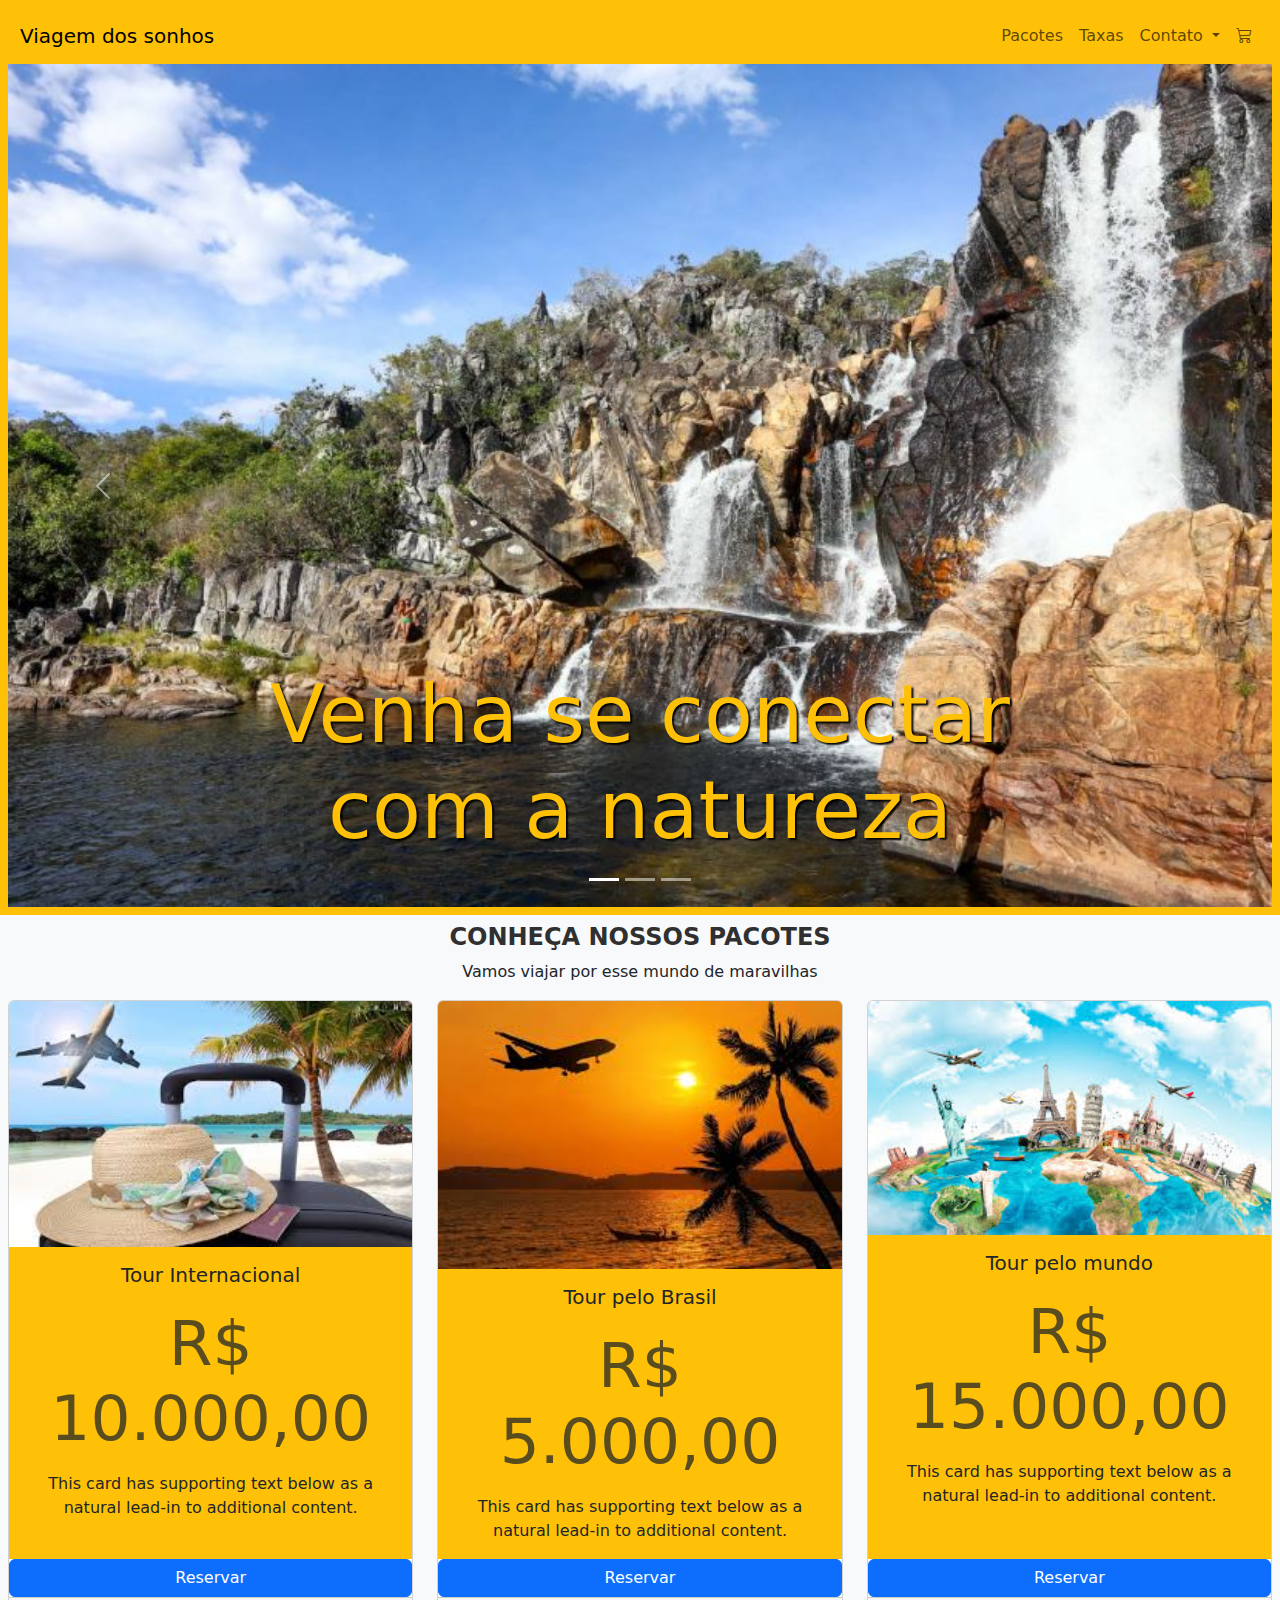
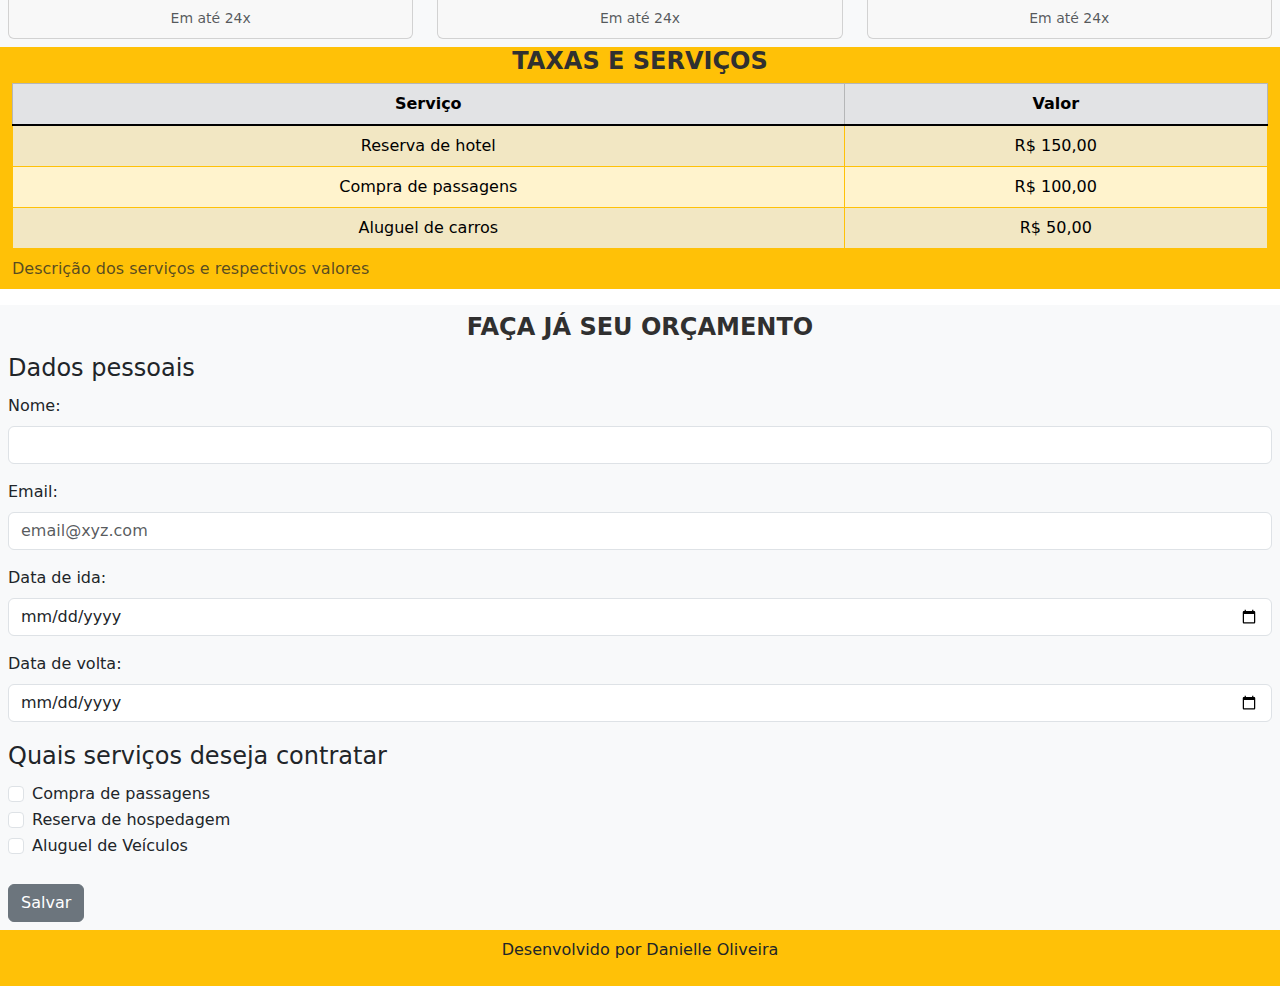
<file: index.html>
<!DOCTYPE html>
<html lang="pt-BR">

<head>
    <meta charset="UTF-8">
    <meta name="viewport" content="width=device-width, initial-scale=1.0">
    <title>Viagem dos sonhos</title>
    <link href="https://cdn.jsdelivr.net/npm/bootstrap@5.3.3/dist/css/bootstrap.min.css" rel="stylesheet" integrity="sha384-QWTKZyjpPEjISv5WaRU9OFeRpok6YctnYmDr5pNlyT2bRjXh0JMhjY6hW+ALEwIH" crossorigin="anonymous">
    <link rel="stylesheet" href="https://cdn.jsdelivr.net/npm/bootstrap-icons@1.11.3/font/bootstrap-icons.min.css">
    <link rel="stylesheet" href="style.css">
</head>

<body>
    <header class="container-fluid p-2 bg-warning text-center">
        <nav class="navbar navbar-expand-lg bg-warning">
            <div class="container-fluid">
              <a class="navbar-brand" href="#">Viagem dos sonhos</a>
              <button class="navbar-toggler" type="button" data-bs-toggle="collapse" data-bs-target="#navbarSupportedContent" aria-controls="navbarSupportedContent" aria-expanded="false" aria-label="Toggle navigation">
                <span class="navbar-toggler-icon"></span>
              </button>
              <div class="collapse navbar-collapse justify-content-end bg-warning" id="navbarSupportedContent">
                <ul class="navbar-nav">
                  <li class="nav-item">
                    <a class="nav-link" aria-current="page" href="#">Pacotes</a>
                  </li>
                  <li class="nav-item">
                    <a class="nav-link" href="#">Taxas</a>
                  </li>
                  <li class="nav-item dropdown">
                    <a class="nav-link dropdown-toggle" href="#" role="button" data-bs-toggle="dropdown" aria-expanded="false">
                      Contato
                    </a>
                    <ul class="dropdown-menu">
                      <li><a class="dropdown-item" href="#">Action</a></li>
                      <li><a class="dropdown-item" href="#">Another action</a></li>
                      <li><hr class="dropdown-divider"></li>
                      <li><a class="dropdown-item" href="#">Something else here</a></li>
                    </ul>
                  </li>
                  <li class="nav-item">
                    <a class="nav-link" href="#"><i class="bi bi-cart3"></i></a>
                    
                  </li>
                  </ul>
               </div>
            </div>
          </nav>
          <div id="carouselExampleCaptions" class="carousel slide">
            <div class="carousel-indicators">
              <button type="button" data-bs-target="#carouselExampleCaptions" data-bs-slide-to="0" class="active" aria-current="true" aria-label="Slide 1"></button>
              <button type="button" data-bs-target="#carouselExampleCaptions" data-bs-slide-to="1" aria-label="Slide 2"></button>
              <button type="button" data-bs-target="#carouselExampleCaptions" data-bs-slide-to="2" aria-label="Slide 3"></button>
            </div>
            <div class="carousel-inner">
              <div class="carousel-item active">
                <img src="img/Carrossel/cachoeiras.jpeg" class="d-block w-100" alt="...">
                <div class="carousel-caption d-none d-md-block">
                  <h5>Venha se conectar com a natureza</h5>
                </div>
              </div>
              <div class="carousel-item">
                <img src="img/Carrossel/cataratas.jpeg" class="d-block w-100" alt="...">
                <div class="carousel-caption d-none d-md-block">
                  <h5>Se encante com o espetáculo da natureza</h5>
                </div>
              </div>
              <div class="carousel-item">
                <img src="img/Carrossel/lençois.jpeg" class="d-block w-100" alt="...">
                <div class="carousel-caption d-none d-md-block">
                  <h5>Venha conhecer esse patrimônio da natureza</h5>
                </div>
              </div>
            </div>
            <button class="carousel-control-prev" type="button" data-bs-target="#carouselExampleCaptions" data-bs-slide="prev">
              <span class="carousel-control-prev-icon" aria-hidden="true"></span>
              <span class="visually-hidden">Previous</span>
            </button>
            <button class="carousel-control-next" type="button" data-bs-target="#carouselExampleCaptions" data-bs-slide="next">
              <span class="carousel-control-next-icon" aria-hidden="true"></span>
              <span class="visually-hidden">Next</span>
            </button>
          </div>
    </header>
    <section class="container-fluid bg-light text-center p-2">
        <h2>conheça nossos pacotes</h2>
        <p>
            Vamos viajar por esse mundo de maravilhas</p>
            <div class="row row-cols-1 row-cols-md-3 g-4">
                <div class="col">
                  <div class="card h-100">
                    <img src="img/download.jpg" class="card-img-top" alt="...">
                    <div class="card-body bg-warning">
                      <h5 class="card-title">Tour Internacional</h5>
                      <h1 class="card-subtitle text-muted">R$ 10.000,00</h1>
                      <p class="card-text">This card has supporting text below as a natural lead-in to additional content.</p>
                    </div>
                    <a href="#" class="btn btn-primary" data-bs-toggle="modal" data-bs-target="#exampleModal">Reservar</a>
                    <div class="card-footer">
                      <small class="text-body-secondary">Em até 24x</small>
                    </div>
                  </div>
                </div>
                <div class="col">
                  <div class="card h-100">
                    <img src="img/images (1).jpg" class="card-img-top" alt="...">
                    <div class="card-body bg-warning">
                      <h5 class="card-title">Tour pelo Brasil</h5>
                      <h1 class="card-subtitle text-muted">R$ 5.000,00</h1>
                      <p class="card-text">This card has supporting text below as a natural lead-in to additional content.</p>
                    </div>
                    <a href="#" class="btn btn-primary" data-bs-toggle="modal" data-bs-target="#exampleModal">Reservar</a>
                    <div class="card-footer">
                      <small class="text-body-secondary">Em até 24x</small>
                    </div>
                  </div>
                </div>
                <div class="col">
                  <div class="card h-100">
                    <img src="img/images.jpg" class="card-img-top" alt="...">
                    <div class="card-body bg-warning">
                      <h5 class="card-title">Tour pelo mundo</h5>
                      <h1 class="card-subtitle text-muted">R$ 15.000,00</h1>
                      <p class="card-text">This card has supporting text below as a natural lead-in to additional content.</p>
                    </div>
                    <a href="#" class="btn btn-primary" data-bs-toggle="modal" data-bs-target="#exampleModal">Reservar</a>
                    <div class="card-footer">
                      <small class="text-body-secondary">Em até 24x</small>
                    </div>
                  </div>
                </div>
              </div>
               
    </section>
    <section class="container-fluid bg-warning text-xl-center">
        <h2>Taxas e serviços</h2>
       
        <table class="table table-warning table-striped table-hover table-bordered border-warning">
            <caption>Descrição dos serviços e respectivos valores</caption>
            <thead class="table-secondary">
            <tr>
                <th>Serviço</th>
                <th>Valor</th>
            </tr>
            </thead>
            <tbody class="table-group-divider">
            <tr>
                <td>Reserva de hotel</td>
                <td>R$ 150,00</td>
            </tr>
            <tr>
                <td>Compra de passagens</td>
                <td>R$ 100,00</td>
            </tr>
            <tr>
                <td>Aluguel de carros</td>
                <td>R$ 50,00</td>
            </tr>
            </tbody>
        </table>
    </section>
    <section class="container-fluid bg-light p-2">
        <h2 class="text-center">Faça já seu orçamento</h2>
        <form method="GET" action="">
            <fieldset>
                <legend>Dados pessoais</legend>
                <div class="mb-3">
                    <label class="form-label" for="nome">
                        Nome:
                    </label>
                    <input type="text" class="form-control" name="nome" id="nome">
                </div>
                
                <div class="mb-3">
                    <label class="form-label" for="email">
                        Email:
                    </label>
                    <input type="email" class="form-control" name="email" placeholder="email@xyz.com" required id="email">
                </div>

                <div class="mb-3">
                    <label class="form-label" for="dataIda">
                        Data de ida:
                    </label>
                    <input type="date" class="form-control" name="dataIda" id="dataIda">
                </div>
                
                <div class="mb-3">
                    <label class="form-label" for="dataVolta">
                        Data de volta:
                    </label>
                    <input type="date" class="form-control" name="dataVolta" id="dataVolta">
                </div>          
            </fieldset>

            <fieldset>
                <legend>Quais serviços deseja contratar</legend>
                
                <div class="form-check">
                    <input type="checkbox" class="form-check-input" name="passagens" value="Passagens" id="compraPassagens">
                    <label class="form-check-label" for="compraPassagens">
                        Compra de passagens 
                    </label>
                </div>
              
                <div class="form-check">
                    <input type="checkbox" class="form-check-input" name="hospedagem" value="Hospedagem" id="reservaHospedagem">
                    <label class="form-check-label" for="reservaHospedagem">
                        Reserva de hospedagem
                    </label>
                </div>
              
                <div class="form-check">
                    <input type="checkbox" class="form-check-input" name="aluguelVeículos value="Aluguel de veículos" id="aluguelVeículos">
                    <label class="form-check-label" for="aluguelVeículos">
                        Aluguel de Veículos
                    </label>
                </div>
            </fieldset>  

            <br><button class="btn btn-secondary">Salvar</button>

        </form>
    </section>


   <footer class="container-fluid bg-warning p-2 text-center">
    <p> Desenvolvido por Danielle Oliveira</p>
   </footer>
   <script src="https://cdn.jsdelivr.net/npm/bootstrap@5.3.3/dist/js/bootstrap.bundle.min.js" integrity="sha384-YvpcrYf0tY3lHB60NNkmXc5s9fDVZLESaAA55NDzOxhy9GkcIdslK1eN7N6jIeHz" crossorigin="anonymous"></script>   
</body>

<div class="modal fade" id="exampleModal" tabindex="-1" aria-labelledby="exampleModalLabel" aria-hidden="true">
    <div class="modal-dialog">
      <div class="modal-content">
        <div class="modal-header">
          <h5 class="modal-title" id="exampleModalLabel">Suas compras</h5>
          <button type="button" class="btn-close" data-bs-dismiss="modal" aria-label="Close"></button>
        </div>
        <div class="modal-body">
          Produto adicionado ao Carrinho!
        </div>
        <div class="modal-footer">
          <button type="button" class="btn btn-primary" data-bs-dismiss="modal">Continuar comprando</button>
          <a href="checkout.html" type="button" class="btn btn-success">Finalizar compra</a>
        </div>
      </div>
    </div>
  </div>

</html>
</file>
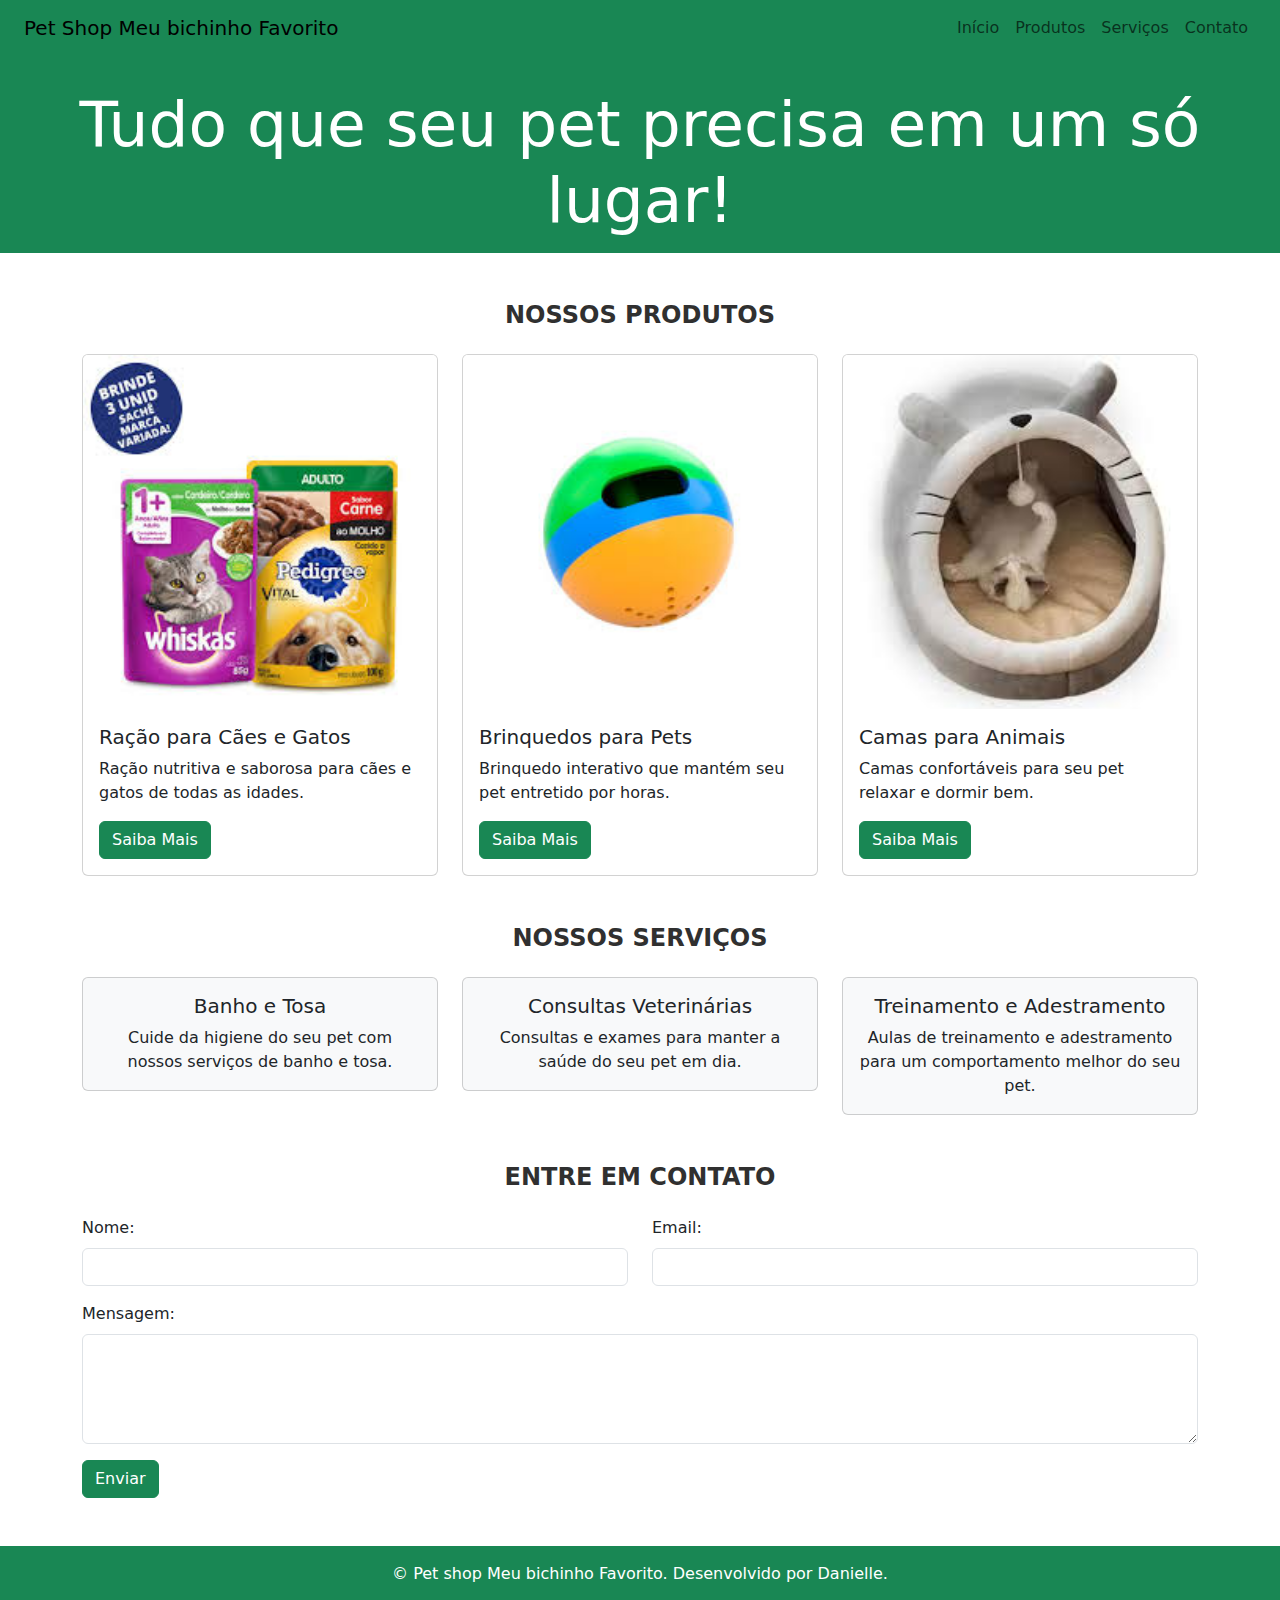
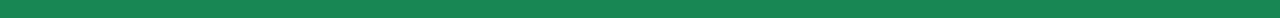
<file: atividadePratica10.html>
<!DOCTYPE html>
<html lang="pt-BR">

<head>
    <meta charset="UTF-8">
    <meta name="viewport" content="width=device-width, initial-scale=1.0">
    <title>Atividade Pratica 10</title>
    <link href="https://cdn.jsdelivr.net/npm/bootstrap@5.3.3/dist/css/bootstrap.min.css" rel="stylesheet" integrity="sha384-QWTKZyjpPEjISv5WaRU9OFeRpok6YctnYmDr5pNlyT2bRjXh0JMhjY6hW+ALEwIH" crossorigin="anonymous">
    <link rel="stylesheet" href="style.css">
</head>

<body>
    <header class="container-fluid bg-success text-white p-2g-2">
        <nav class="navbar navbar-expand-lg navbar-light bg-success">
            <div class="container-fluid">
                <a class="navbar-brand" href="#">Pet Shop Meu bichinho Favorito</a>
                <button class="navbar-toggler" type="button" data-bs-toggle="collapse" data-bs-target="#navbarSupportedContent" aria-controls="navbarSupportedContent" aria-expanded="false" aria-label="Toggle navigation">
                    <span class="navbar-toggler-icon"></span>
                </button>
                <div class="collapse navbar-collapse" id="navbarSupportedContent">
                    <ul class="navbar-nav ms-auto">
                        <li class="nav-item">
                            <a class="nav-link" href="#">Início</a>
                        </li>
                        <li class="nav-item">
                            <a class="nav-link" href="#">Produtos</a>
                        </li>
                        <li class="nav-item">
                            <a class="nav-link" href="#">Serviços</a>
                        </li>
                        <li class="nav-item">
                            <a class="nav-link" href="#">Contato</a>
                        </li>
                    </ul>
                </div>
            </div>
        </nav>
        <h1 class="mt-3">Tudo que seu pet precisa em um só lugar!</h1>
    </header>

  
    <main>
     
        <section class="container my-5">
            <h2 class="text-center mb-4">Nossos Produtos</h2>
            <div class="row">
                <div class="col-md-4">
                    <div class="card">
                        <img src="img/ração.jfif" class="card-img-top" alt="Ração para Cachorro">
                        <div class="card-body">
                            <h5 class="card-title">Ração para Cães e Gatos</h5>
                            <p class="card-text">Ração nutritiva e saborosa para cães e gatos de todas as idades.</p>
                            <a href="#" class="btn btn-success">Saiba Mais</a>
                        </div>
                    </div>
                </div>
                <div class="col-md-4">
                    <div class="card">
                        <img src="img/brinquedo.jfif" class="card-img-top" alt="Brinquedo para Gato">
                        <div class="card-body">
                            <h5 class="card-title">Brinquedos para Pets</h5>
                            <p class="card-text">Brinquedo interativo que mantém seu pet entretido por horas.</p>
                            <a href="#" class="btn btn-success">Saiba Mais</a>
                        </div>
                    </div>
                </div>
                <div class="col-md-4">
                    <div class="card">
                        <img src="img/cama.jfif" class="card-img-top" alt="Camas para Animais">
                        <div class="card-body">
                            <h5 class="card-title">Camas para Animais</h5>
                            <p class="card-text">Camas confortáveis para seu pet relaxar e dormir bem.</p>
                            <a href="#" class="btn btn-success">Saiba Mais</a>
                        </div>
                    </div>
                </div>
            </div>
        </section>

       
        <section class="container my-5">
            <h2 class="text-center mb-4">Nossos Serviços</h2>
            <div class="row">
                <div class="col-md-4">
                    <div class="card bg-light">
                        <div class="card-body text-center">
                            <h5 class="card-title">Banho e Tosa</h5>
                            <p class="card-text">Cuide da higiene do seu pet com nossos serviços de banho e tosa.</p>
                        </div>
                    </div>
                </div>
                <div class="col-md-4">
                    <div class="card bg-light">
                        <div class="card-body text-center">
                            <h5 class="card-title">Consultas Veterinárias</h5>
                            <p class="card-text">Consultas e exames para manter a saúde do seu pet em dia.</p>
                        </div>
                    </div>
                </div>
                <div class="col-md-4">
                    <div class="card bg-light">
                        <div class="card-body text-center">
                            <h5 class="card-title">Treinamento e Adestramento</h5>
                            <p class="card-text">Aulas de treinamento e adestramento para um comportamento melhor do seu pet.</p>
                        </div>
                    </div>
                </div>
            </div>
        </section>

      
        <section class="container my-5">
            <h2 class="text-center mb-4">Entre em Contato</h2>
            <form>
                <div class="row">
                    <div class="col-md-6 mb-3">
                        <label for="nome" class="form-label">Nome:</label>
                        <input type="text" class="form-control" id="nome" name="nome" required>
                    </div>
                    <div class="col-md-6 mb-3">
                        <label for="email" class="form-label">Email:</label>
                        <input type="email" class="form-control" id="email" name="email" required>
                    </div>
                </div>
                <div class="mb-3">
                    <label for="mensagem" class="form-label">Mensagem:</label>
                    <textarea class="form-control" id="mensagem" name="mensagem" rows="4" required></textarea>
                </div>
                <button type="submit" class="btn btn-success">Enviar</button>
            </form>
        </section>
    </main>

</body>

   <footer class="container-fluid bg-success text-white text-center p-3">
        <p>&copy; <span id="year"></span> Pet shop Meu bichinho Favorito. Desenvolvido por Danielle.</p>
    </footer>

</html>
</file>
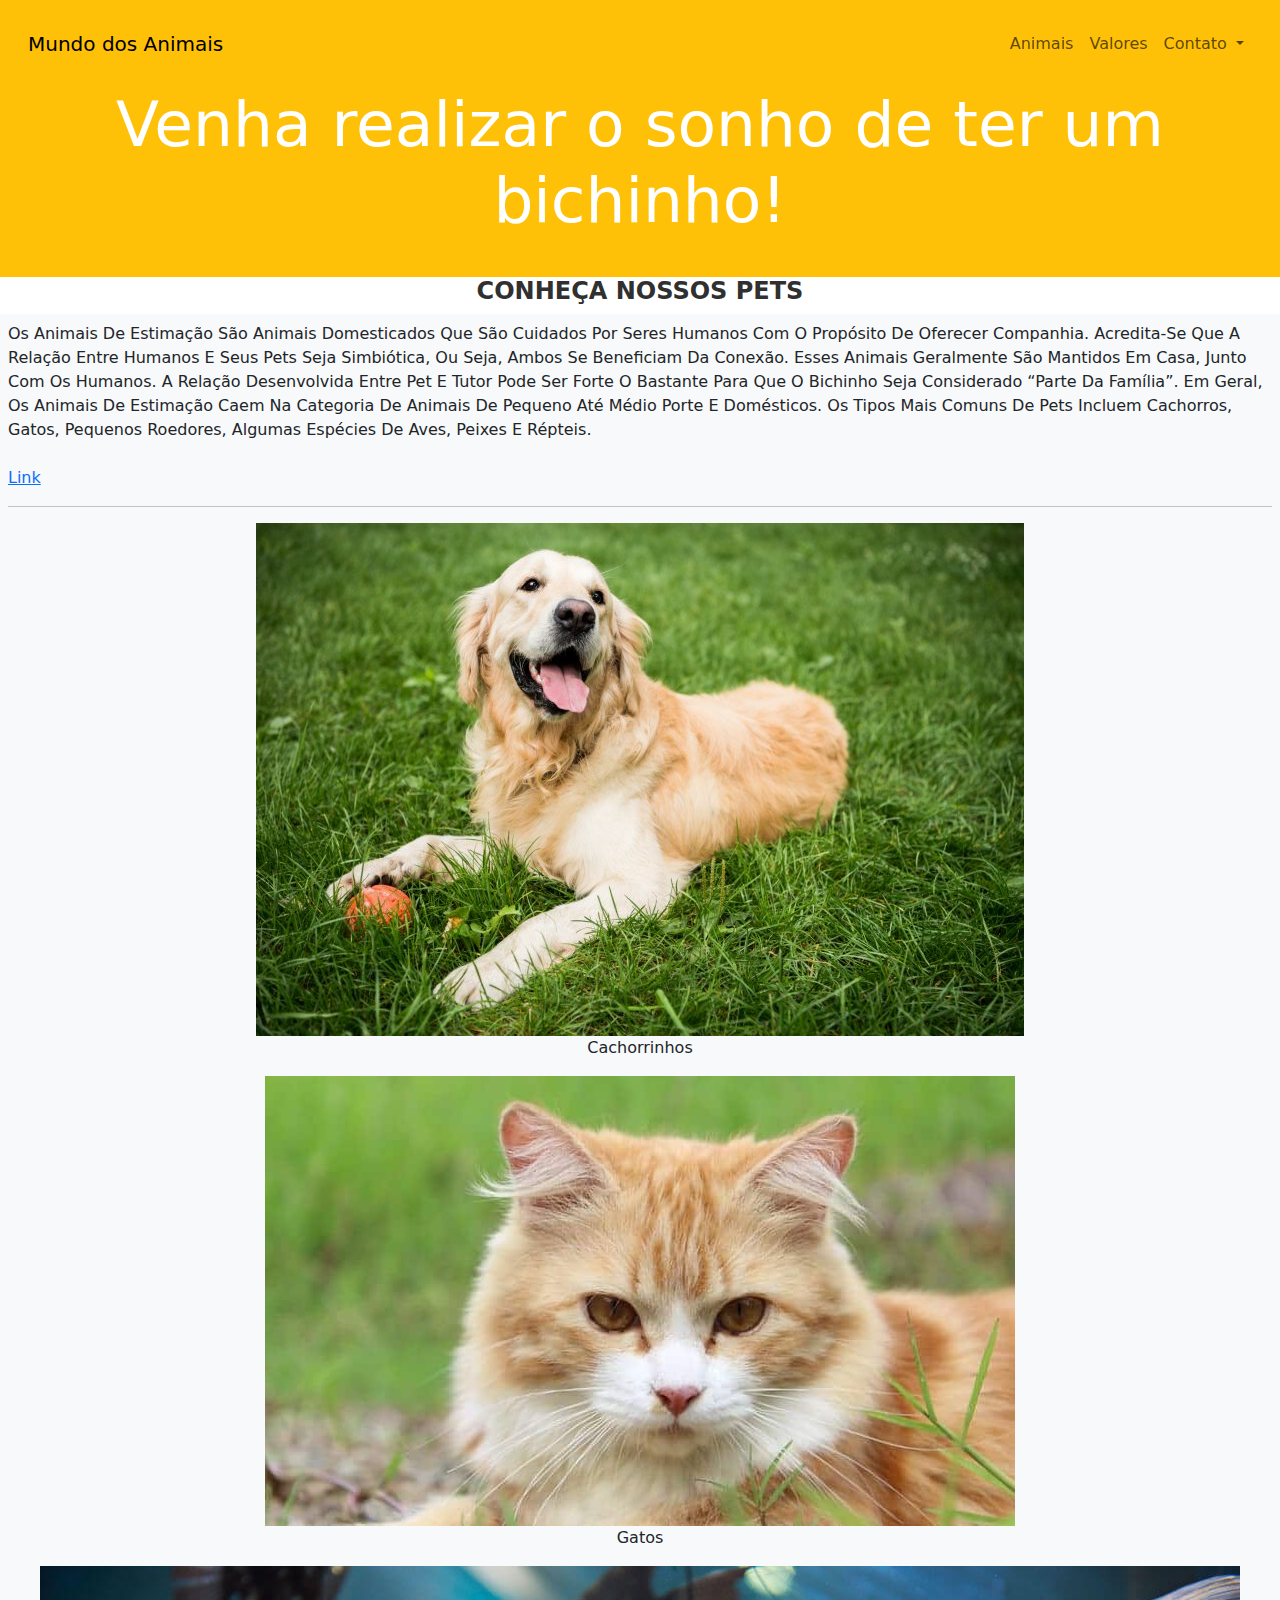
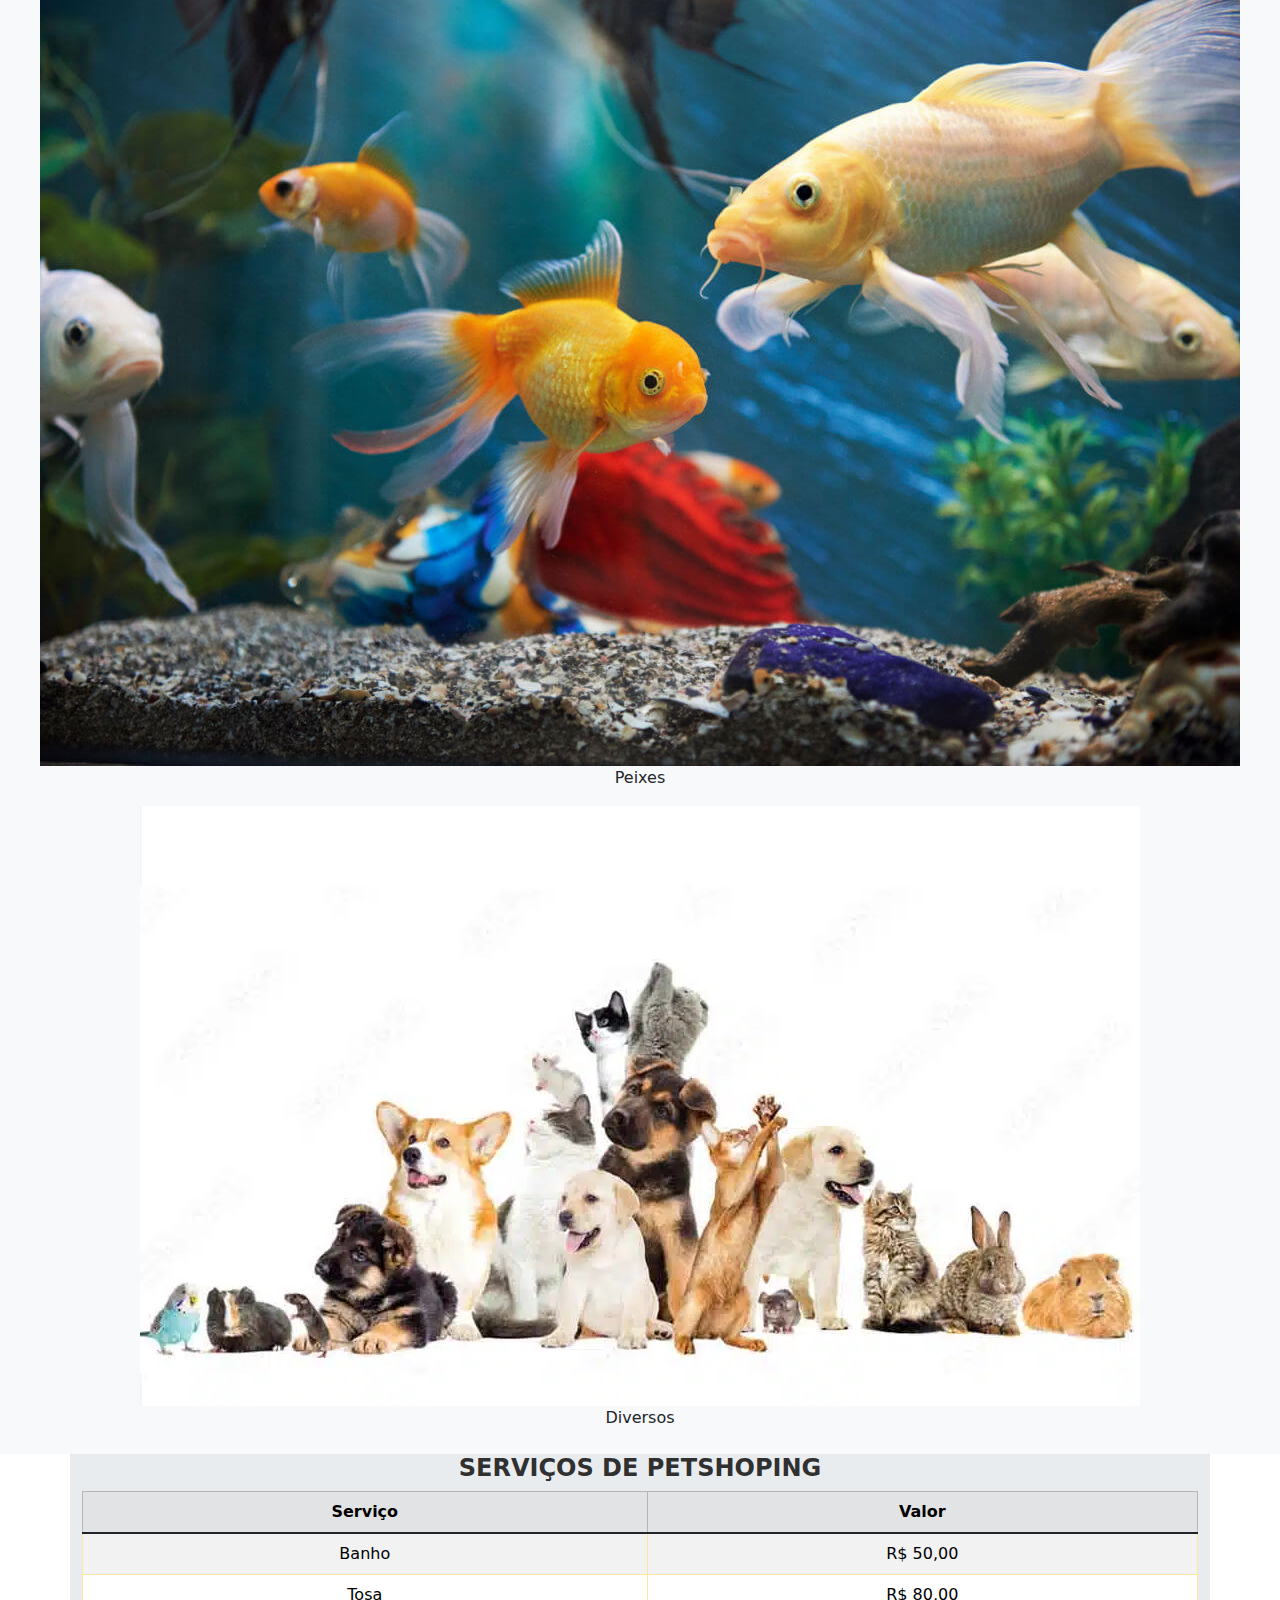
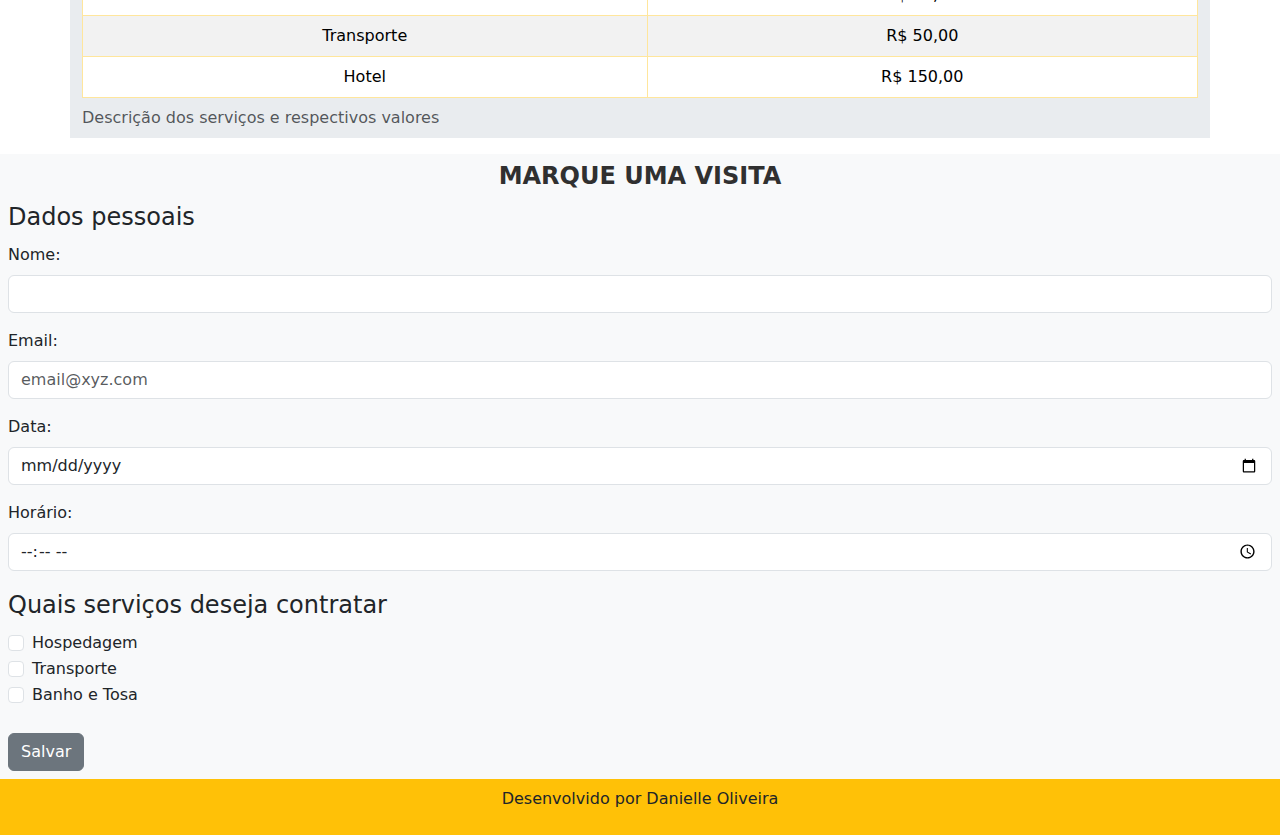
<file: ativPrat10.html>
<!DOCTYPE html>
<html lang="pt-BR">

<head>
    <meta charset="UTF-8">
    <meta name="viewport" content="width=device-width, initial-scale=1.0">
    <title>Atividade Prática 10</title>
    <link href="https://cdn.jsdelivr.net/npm/bootstrap@5.3.3/dist/css/bootstrap.min.css" rel="stylesheet" integrity="sha384-QWTKZyjpPEjISv5WaRU9OFeRpok6YctnYmDr5pNlyT2bRjXh0JMhjY6hW+ALEwIH" crossorigin="anonymous">
    <link rel="stylesheet" href="style.css">
</head>

<body>
    <header class="container-fluid p-3 bg-warning text-center">
        <nav class="navbar navbar-expand-lg bg-warning">
            <div class="container-fluid">
              <a class="navbar-brand" href="#">Mundo dos Animais</a>
              <button class="navbar-toggler" type="button" data-bs-toggle="collapse" data-bs-target="#navbarSupportedContent" aria-controls="navbarSupportedContent" aria-expanded="false" aria-label="Toggle navigation">
                <span class="navbar-toggler-icon"></span>
              </button>
              <div class="collapse navbar-collapse justify-content-end bg-warning" id="navbarSupportedContent">
                <ul class="navbar-nav">
                  <li class="nav-item">
                    <a class="nav-link" aria-current="page" href="#">Animais</a>
                  </li>
                  <li class="nav-item">
                    <a class="nav-link" href="#">Valores</a>
                  </li>
                  <li class="nav-item dropdown">
                    <a class="nav-link dropdown-toggle" href="#" role="button" data-bs-toggle="dropdown" aria-expanded="false">
                      Contato
                    </a>
                    <ul class="dropdown-menu">
                      <li><a class="dropdown-item" href="#">Action</a></li>
                      <li><a class="dropdown-item" href="#">Another action</a></li>
                      <li><hr class="dropdown-divider"></li>
                      <li><a class="dropdown-item" href="#">Something else here</a></li>
                    </ul>
                  </li>
                  </ul>
               </div>
            </div>
          </nav>
        <h1>Venha realizar o sonho de ter um bichinho!</h1>
    </header>
        <section class="container-lg bg-body text-center" >    
        <h2>conheça nossos pets</h2>
        </section>
        <section class="container-fluid bg-light text-capitalize p-2">
        <p>
            Os animais de estimação são animais domesticados que são cuidados por seres humanos com o propósito de 
            oferecer companhia. Acredita-se que a relação entre humanos e seus pets seja simbiótica, ou seja, ambos 
            se beneficiam da conexão. 
            Esses animais geralmente são mantidos em casa, junto com os humanos. A relação desenvolvida entre pet e 
            tutor pode ser forte o bastante para que o bichinho seja considerado “parte da família”. 
            Em geral, os animais de estimação caem na categoria de animais de pequeno até médio porte e domésticos. 
            Os tipos mais comuns de pets incluem cachorros, gatos, pequenos roedores, algumas espécies de aves, 
            peixes e répteis.
            <br></br>
            <a href="https://www.ecycle.com.br/animais-de-estimacao/">Link</a>
            <hr>
        </p>
        <div class="row">
            <figure class="col text-center">
                <img src="img/cachorro.jpg">
                <figcaption>Cachorrinhos</figcaption>
            </figure>
            <figure class="col text-center">
                <img src="img/gatos.jpg" alt="Mundo de maravilhas">
                <figcaption>gatos</figcaption>
            </figure>
            <figure class="col text-center">
                <img src="img/peixes.jpg" alt="sonho realizado">
                <figcaption>peixes</figcaption>
            </figure>
            <figure class="col text-center">
                <img src="img/animais.jpg" alt="sonho realizado">
                <figcaption>diversos</figcaption>
            </figure>
        </div>
               
    </section>
    <section class="container-lg bg-body-secondary text-xl-center">
        <h2>Serviços de PetShoping</h2>
       
        <table class="table d-table-warning table-striped table-hover table-bordered border-warning-subtle">
            <caption>Descrição dos serviços e respectivos valores</caption>
            <thead class="table-secondary">
            <tr>
                <th>Serviço</th>
                <th>Valor</th>
            </tr>
            </thead>
            <tbody class="table-group-divider">
            <tr>
                <td>Banho</td>
                <td>R$ 50,00</td>
            </tr>
            <tr>
                <td>Tosa</td>
                <td>R$ 80,00</td>
            </tr>
            <tr>
                <td>Transporte</td>
                <td>R$ 50,00</td>
            </tr>
            <tr>
                <td>Hotel</td>
                <td>R$ 150,00</td>
            </tr>
            </tbody>
        </table>
    </section>
    <section class="container-fluid bg-light p-2">
        <h2 class="text-center">Marque uma visita</h2>
        <form method="GET" action="">
            <fieldset>
                <legend>Dados pessoais</legend>
                <div class="mb-3">
                    <label class="form-label" for="nome">
                        Nome:
                    </label>
                    <input type="text" class="form-control" name="nome" id="nome">
                </div>
                
                <div class="mb-3">
                    <label class="form-label" for="email">
                        Email:
                    </label>
                    <input type="email" class="form-control" name="email" placeholder="email@xyz.com" required id="email">
                </div>

                <div class="mb-3">
                    <label class="form-label" for="dataIda">
                        Data:
                    </label>
                    <input type="date" class="form-control" name="dataIda" id="dataIda">
                </div>
                
                <div class="mb-3">
                    <label class="form-label" for="dataVolta">
                        Horário:
                    </label>
                    <input type="time" class="form-control" name="dataVolta" id="dataVolta">
                </div>          
            </fieldset>

            <fieldset>
                <legend>Quais serviços deseja contratar</legend>
                
                <div class="form-check">
                    <input type="checkbox" class="form-check-input" name="passagens" value="Hospedagem" id="hospedagem">
                    <label class="form-check-label" for="hospedagem">
                        Hospedagem 
                    </label>
                </div>
              
                <div class="form-check">
                    <input type="checkbox" class="form-check-input" name="transporte" value="Transporte" id="transporte">
                    <label class="form-check-label" for="transporte">
                        Transporte
                    </label>
                </div>
              
                <div class="form-check">
                    <input type="checkbox" class="form-check-input" name="banhoETosa" value="Banho e Tosa" id="banhoETosa">
                    <label class="form-check-label" for="banhoETosa">
                        Banho e Tosa
                    </label>
                </div>
            </fieldset>  

            <br><button class="btn btn-secondary">Salvar</button>

        </form>
    </section>


   <footer class="container-fluid bg-warning p-2 text-center">
    <p> Desenvolvido por Danielle Oliveira</p>
   </footer>
   <script src="https://cdn.jsdelivr.net/npm/bootstrap@5.3.3/dist/js/bootstrap.bundle.min.js" integrity="sha384-YvpcrYf0tY3lHB60NNkmXc5s9fDVZLESaAA55NDzOxhy9GkcIdslK1eN7N6jIeHz" crossorigin="anonymous"></script>   
</body>
</html>
</file>
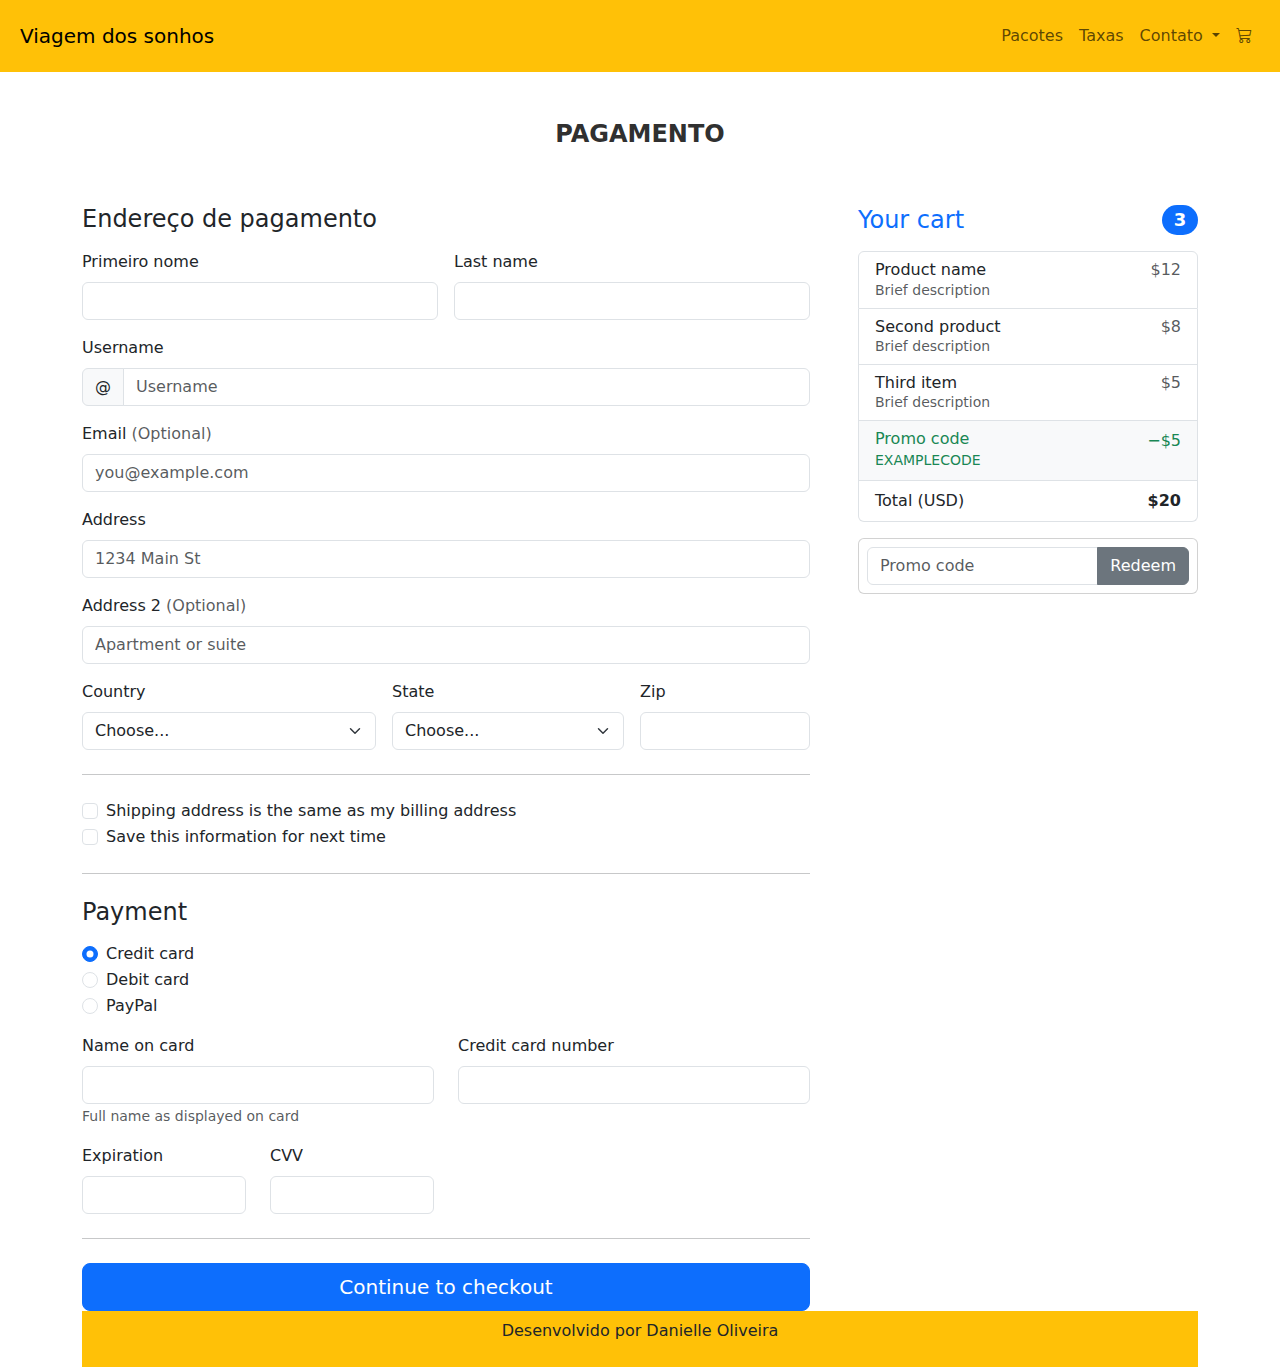
<file: checkout.html>
<!DOCTYPE html>
<html lang="pt-BR">

<head>
    <meta charset="UTF-8">
    <meta name="viewport" content="width=device-width, initial-scale=1.0">
    <title>Viagem dos sonhos</title>
    <link href="https://cdn.jsdelivr.net/npm/bootstrap@5.3.3/dist/css/bootstrap.min.css" rel="stylesheet" integrity="sha384-QWTKZyjpPEjISv5WaRU9OFeRpok6YctnYmDr5pNlyT2bRjXh0JMhjY6hW+ALEwIH" crossorigin="anonymous">
    <link rel="stylesheet" href="https://cdn.jsdelivr.net/npm/bootstrap-icons@1.11.3/font/bootstrap-icons.min.css">
    <link rel="stylesheet" href="style.css">
</head>

<body>
    <header class="container-fluid p-2 bg-warning text-center">
        <nav class="navbar navbar-expand-lg bg-warning">
            <div class="container-fluid">
              <a class="navbar-brand" href="#">Viagem dos sonhos</a>
              <button class="navbar-toggler" type="button" data-bs-toggle="collapse" data-bs-target="#navbarSupportedContent" aria-controls="navbarSupportedContent" aria-expanded="false" aria-label="Toggle navigation">
                <span class="navbar-toggler-icon"></span>
              </button>
              <div class="collapse navbar-collapse justify-content-end bg-warning" id="navbarSupportedContent">
                <ul class="navbar-nav">
                  <li class="nav-item">
                    <a class="nav-link" aria-current="page" href="#">Pacotes</a>
                  </li>
                  <li class="nav-item">
                    <a class="nav-link" href="#">Taxas</a>
                  </li>
                  <li class="nav-item dropdown">
                    <a class="nav-link dropdown-toggle" href="#" role="button" data-bs-toggle="dropdown" aria-expanded="false">
                      Contato
                    </a>
                    <ul class="dropdown-menu">
                      <li><a class="dropdown-item" href="#">Action</a></li>
                      <li><a class="dropdown-item" href="#">Another action</a></li>
                      <li><hr class="dropdown-divider"></li>
                      <li><a class="dropdown-item" href="#">Something else here</a></li>
                    </ul>
                  </li>
                  <li class="nav-item">
                    <a class="nav-link" href="#"><i class="bi bi-cart3"></i> </a>
                     
                  </li>
                  </ul>
               </div>
            </div>
          </nav>
          </header>
        
          <div class="container">
            <main>
              <div class="py-5 text-center">

                <h2>Pagamento</h2>
           
              </div>
          
              <div class="row g-5">
                <div class="col-md-5 col-lg-4 order-md-last">
                  <h4 class="d-flex justify-content-between align-items-center mb-3">
                    <span class="text-primary">Your cart</span>
                    <span class="badge bg-primary rounded-pill">3</span>
                  </h4>
                  <ul class="list-group mb-3">
                    <li class="list-group-item d-flex justify-content-between lh-sm">
                      <div>
                        <h6 class="my-0">Product name</h6>
                        <small class="text-body-secondary">Brief description</small>
                      </div>
                      <span class="text-body-secondary">$12</span>
                    </li>
                    <li class="list-group-item d-flex justify-content-between lh-sm">
                      <div>
                        <h6 class="my-0">Second product</h6>
                        <small class="text-body-secondary">Brief description</small>
                      </div>
                      <span class="text-body-secondary">$8</span>
                    </li>
                    <li class="list-group-item d-flex justify-content-between lh-sm">
                      <div>
                        <h6 class="my-0">Third item</h6>
                        <small class="text-body-secondary">Brief description</small>
                      </div>
                      <span class="text-body-secondary">$5</span>
                    </li>
                    <li class="list-group-item d-flex justify-content-between bg-body-tertiary">
                      <div class="text-success">
                        <h6 class="my-0">Promo code</h6>
                        <small>EXAMPLECODE</small>
                      </div>
                      <span class="text-success">−$5</span>
                    </li>
                    <li class="list-group-item d-flex justify-content-between">
                      <span>Total (USD)</span>
                      <strong>$20</strong>
                    </li>
                  </ul>
          
                  <form class="card p-2">
                    <div class="input-group">
                      <input type="text" class="form-control" placeholder="Promo code">
                      <button type="submit" class="btn btn-secondary">Redeem</button>
                    </div>
                  </form>
                </div>
                <div class="col-md-7 col-lg-8">
                  <h4 class="mb-3">Endereço de pagamento</h4>
                  <form class="needs-validation" novalidate>
                    <div class="row g-3">
                      <div class="col-sm-6">
                        <label for="firstName" class="form-label">Primeiro nome</label>
                        <input type="text" class="form-control" id="firstName" placeholder="" value="" required>
                        <div class="invalid-feedback">
                          Valid first name is required.
                        </div>
                      </div>
          
                      <div class="col-sm-6">
                        <label for="lastName" class="form-label">Last name</label>
                        <input type="text" class="form-control" id="lastName" placeholder="" value="" required>
                        <div class="invalid-feedback">
                          Valid last name is required.
                        </div>
                      </div>
          
                      <div class="col-12">
                        <label for="username" class="form-label">Username</label>
                        <div class="input-group has-validation">
                          <span class="input-group-text">@</span>
                          <input type="text" class="form-control" id="username" placeholder="Username" required>
                        <div class="invalid-feedback">
                            Your username is required.
                          </div>
                        </div>
                      </div>
          
                      <div class="col-12">
                        <label for="email" class="form-label">Email <span class="text-body-secondary">(Optional)</span></label>
                        <input type="email" class="form-control" id="email" placeholder="you@example.com">
                        <div class="invalid-feedback">
                          Please enter a valid email address for shipping updates.
                        </div>
                      </div>
          
                      <div class="col-12">
                        <label for="address" class="form-label">Address</label>
                        <input type="text" class="form-control" id="address" placeholder="1234 Main St" required>
                        <div class="invalid-feedback">
                          Please enter your shipping address.
                        </div>
                      </div>
          
                      <div class="col-12">
                        <label for="address2" class="form-label">Address 2 <span class="text-body-secondary">(Optional)</span></label>
                        <input type="text" class="form-control" id="address2" placeholder="Apartment or suite">
                      </div>
          
                      <div class="col-md-5">
                        <label for="country" class="form-label">Country</label>
                        <select class="form-select" id="country" required>
                          <option value="">Choose...</option>
                          <option>United States</option>
                        </select>
                        <div class="invalid-feedback">
                          Please select a valid country.
                        </div>
                      </div>
          
                      <div class="col-md-4">
                        <label for="state" class="form-label">State</label>
                        <select class="form-select" id="state" required>
                          <option value="">Choose...</option>
                          <option>California</option>
                        </select>
                        <div class="invalid-feedback">
                          Please provide a valid state.
                        </div>
                      </div>
          
                      <div class="col-md-3">
                        <label for="zip" class="form-label">Zip</label>
                        <input type="text" class="form-control" id="zip" placeholder="" required>
                        <div class="invalid-feedback">
                          Zip code required.
                        </div>
                      </div>
                    </div>
          
                    <hr class="my-4">
          
                    <div class="form-check">
                      <input type="checkbox" class="form-check-input" id="same-address">
                      <label class="form-check-label" for="same-address">Shipping address is the same as my billing address</label>
                    </div>
          
                    <div class="form-check">
                      <input type="checkbox" class="form-check-input" id="save-info">
                      <label class="form-check-label" for="save-info">Save this information for next time</label>
                    </div>
          
                    <hr class="my-4">
          
                    <h4 class="mb-3">Payment</h4>
          
                    <div class="my-3">
                      <div class="form-check">
                        <input id="credit" name="paymentMethod" type="radio" class="form-check-input" checked required>
                        <label class="form-check-label" for="credit">Credit card</label>
                      </div>
                      <div class="form-check">
                        <input id="debit" name="paymentMethod" type="radio" class="form-check-input" required>
                        <label class="form-check-label" for="debit">Debit card</label>
                      </div>
                      <div class="form-check">
                        <input id="paypal" name="paymentMethod" type="radio" class="form-check-input" required>
                        <label class="form-check-label" for="paypal">PayPal</label>
                      </div>
                    </div>
          
                    <div class="row gy-3">
                      <div class="col-md-6">
                        <label for="cc-name" class="form-label">Name on card</label>
                        <input type="text" class="form-control" id="cc-name" placeholder="" required>
                        <small class="text-body-secondary">Full name as displayed on card</small>
                        <div class="invalid-feedback">
                          Name on card is required
                        </div>
                      </div>
          
                      <div class="col-md-6">
                        <label for="cc-number" class="form-label">Credit card number</label>
                        <input type="text" class="form-control" id="cc-number" placeholder="" required>
                        <div class="invalid-feedback">
                          Credit card number is required
                        </div>
                      </div>
          
                      <div class="col-md-3">
                        <label for="cc-expiration" class="form-label">Expiration</label>
                        <input type="text" class="form-control" id="cc-expiration" placeholder="" required>
                        <div class="invalid-feedback">
                          Expiration date required
                        </div>
                      </div>
          
                      <div class="col-md-3">
                        <label for="cc-cvv" class="form-label">CVV</label>
                        <input type="text" class="form-control" id="cc-cvv" placeholder="" required>
                        <div class="invalid-feedback">
                          Security code required
                        </div>
                      </div>
                    </div>
          
                    <hr class="my-4">
          
                    <button class="w-100 btn btn-primary btn-lg" type="submit">Continue to checkout</button>
                  </form>
                </div>
              </div>
            </main>


          <footer class="container-fluid bg-warning p-2 text-center">
            <p> Desenvolvido por Danielle Oliveira</p>
           </footer>
           <script src="https://cdn.jsdelivr.net/npm/bootstrap@5.3.3/dist/js/bootstrap.bundle.min.js" integrity="sha384-YvpcrYf0tY3lHB60NNkmXc5s9fDVZLESaAA55NDzOxhy9GkcIdslK1eN7N6jIeHz" crossorigin="anonymous"></script>   
        </body>
        
        <div class="modal fade" id="exampleModal" tabindex="-1" aria-labelledby="exampleModalLabel" aria-hidden="true">
            <div class="modal-dialog">
              <div class="modal-content">
                <div class="modal-header">
                  <h5 class="modal-title" id="exampleModalLabel">Suas compras</h5>
                  <button type="button" class="btn-close" data-bs-dismiss="modal" aria-label="Close"></button>
                </div>
                <div class="modal-body">
                  Produto adicionado ao Carrinho!
                </div>
                <div class="modal-footer">
                  <button type="button" class="btn btn-primary" data-bs-dismiss="modal">Continuar comprando</button>
                  <button type="button" class="btn btn-success">Finalizar compra</button>
                </div>
              </div>
            </div>
          </div>
        
        </html>
</file>
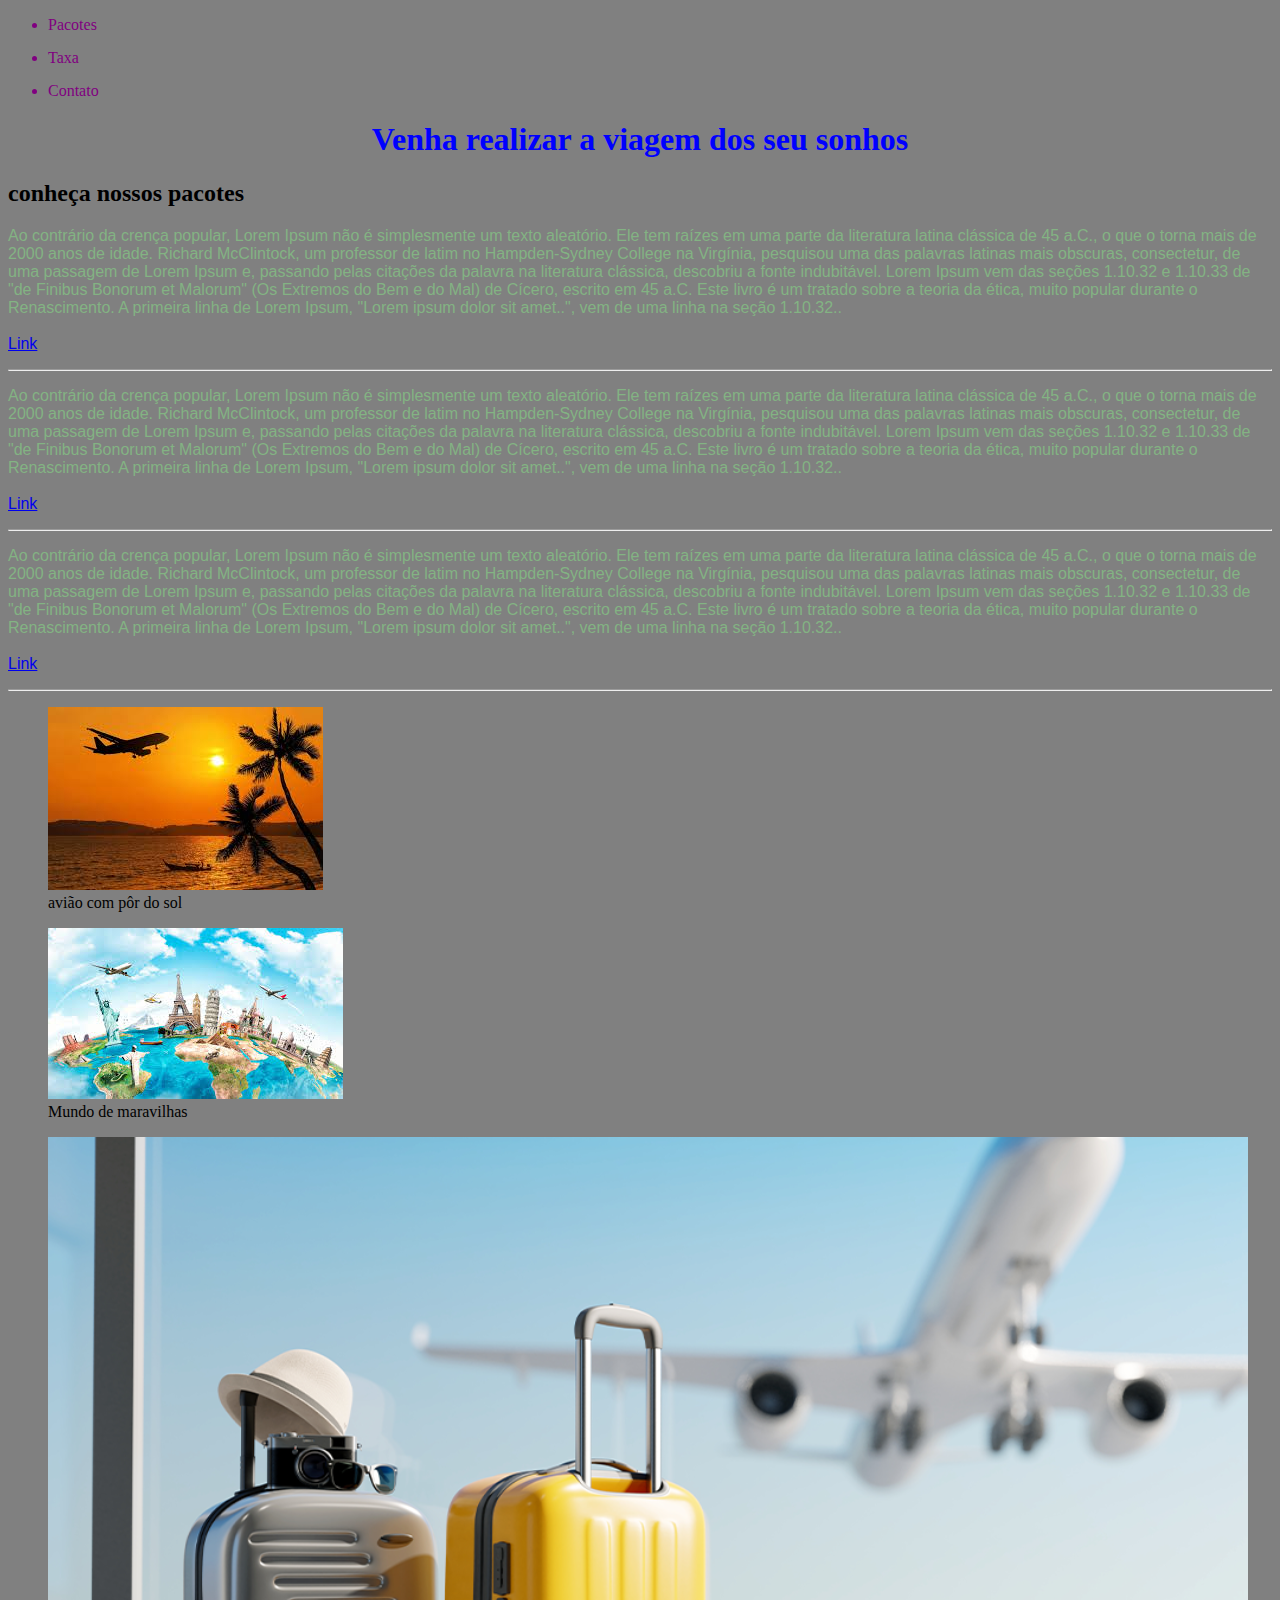
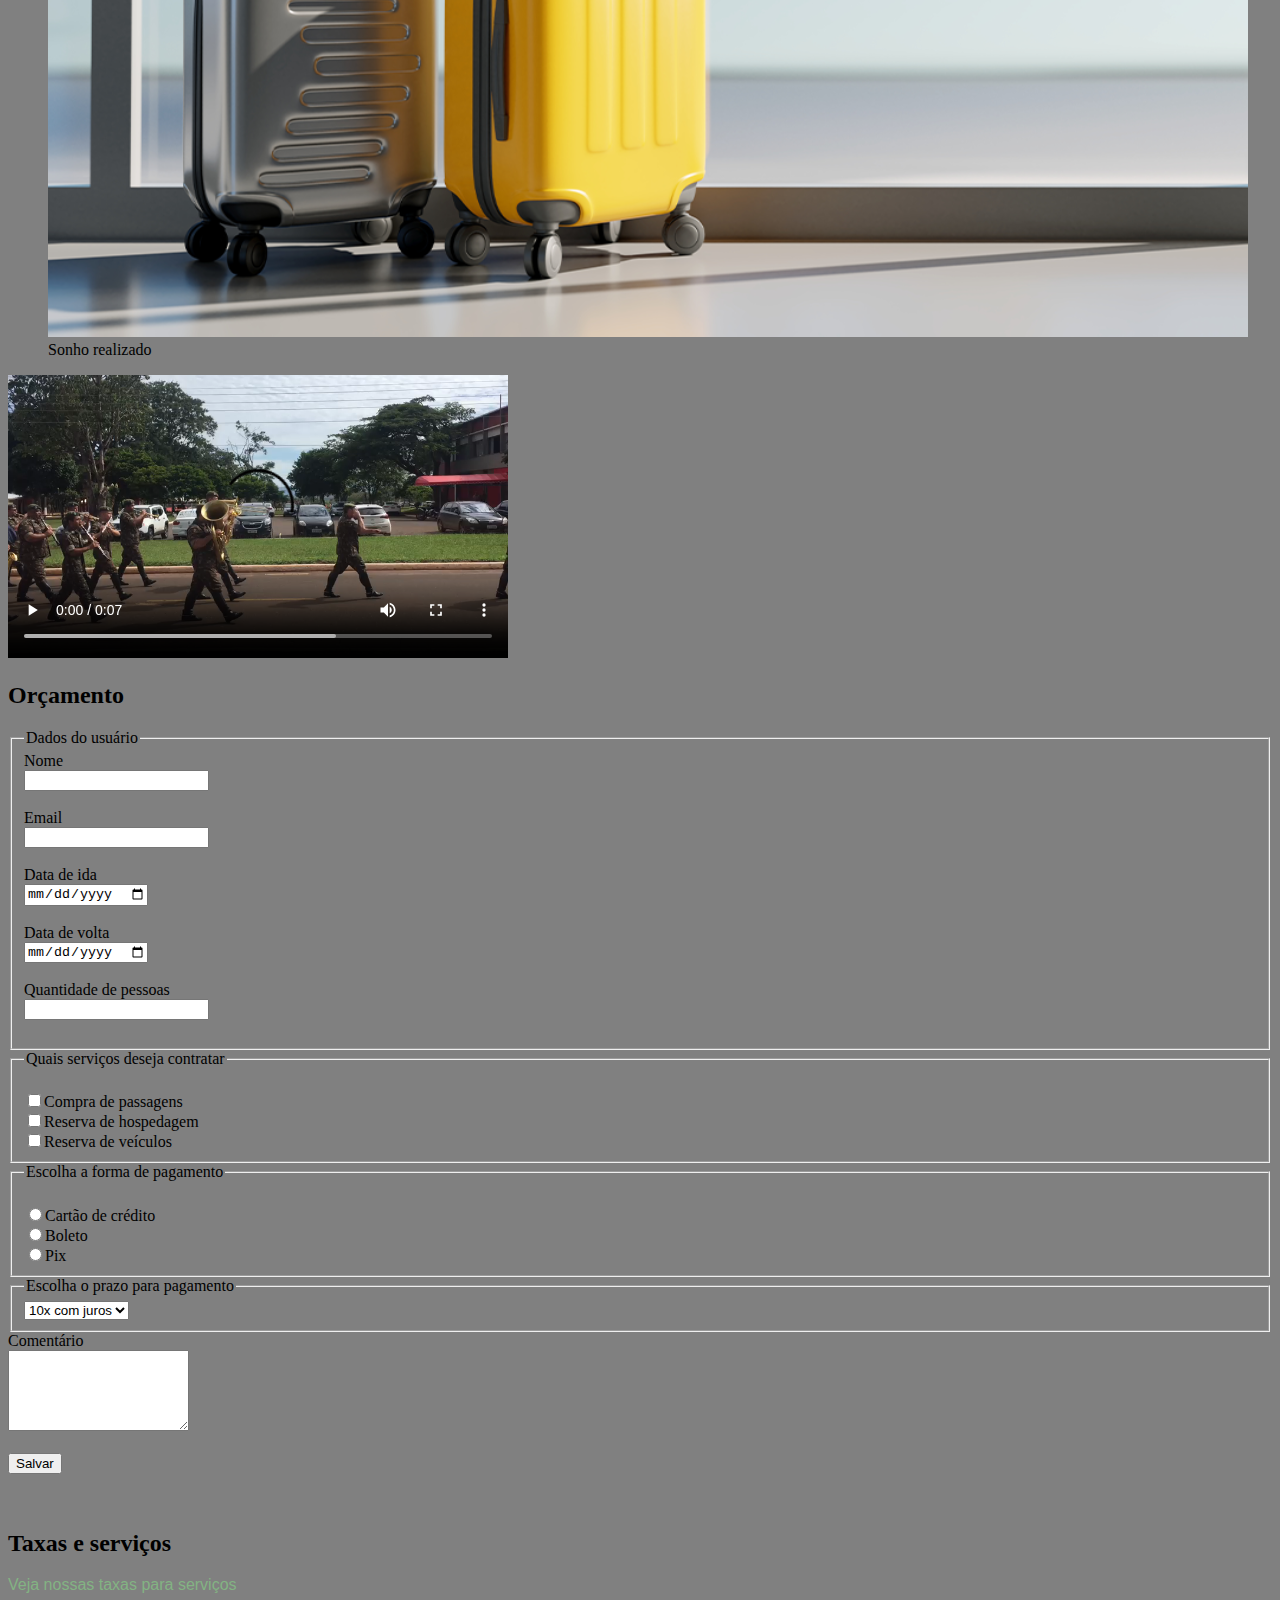
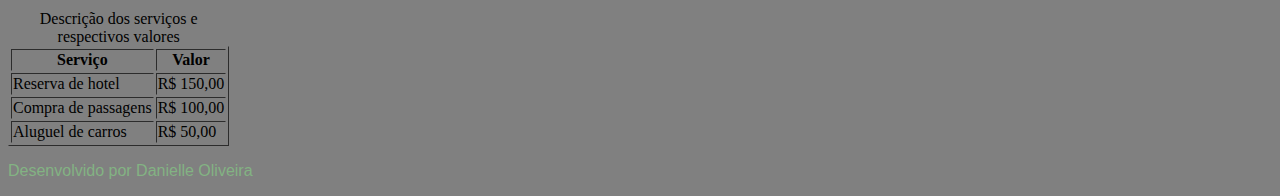
<file: estudodecaso7.html>
<!DOCTYPE html>
<html lang="pt-BR">

<head>
    <style>
        body{background-color: grey;}
        p{font-family: Arial; font-size: 16px; color: rgb(131, 179, 131);}
    </style>
    <meta charset="UTF-8">
    <meta name="viewport" content="width=device-width, initial-scale=1.0">
    <title>Viagem dos sonhos</title>

    <link rel="stylesheet" href="style7.css">
</head>

<body>
    <header>
        <nav>
            <ul>
                <li>Pacotes</li>
                <li>Taxa</li>
                <li>Contato</li>
            </ul>
        </nav>
        <h1 style="color: blue; text-align: center;">Venha realizar a viagem dos seu sonhos</h1>
    </header>
    <section>
        <h2>conheça nossos pacotes</h2>
        <p>
            Ao contrário da crença popular, Lorem Ipsum não é simplesmente um texto aleatório. Ele tem raízes em uma parte
            da literatura latina clássica de 45 a.C., o que o torna mais de 2000 anos de idade. Richard McClintock, um
            professor de latim no Hampden-Sydney College na Virgínia, pesquisou uma das palavras latinas mais obscuras,
            consectetur, de uma passagem de Lorem Ipsum e, passando pelas citações da palavra na literatura clássica,
            descobriu a fonte indubitável. Lorem Ipsum vem das seções 1.10.32 e 1.10.33 de "de Finibus Bonorum et Malorum"
            (Os Extremos do Bem e do Mal) de Cícero, escrito em 45 a.C. Este livro é um tratado sobre a teoria da ética,
            muito popular durante o Renascimento. A primeira linha de Lorem Ipsum, "Lorem ipsum dolor sit amet..", vem de
            uma linha na seção 1.10.32..
            <br></br>
            <a href="https://www.lipsum.com/feed/html">Link</a>
            <hr>
        </p>

        <p>
            Ao contrário da crença popular, Lorem Ipsum não é simplesmente um texto aleatório. Ele tem raízes em uma parte
            da literatura latina clássica de 45 a.C., o que o torna mais de 2000 anos de idade. Richard McClintock, um
            professor de latim no Hampden-Sydney College na Virgínia, pesquisou uma das palavras latinas mais obscuras,
            consectetur, de uma passagem de Lorem Ipsum e, passando pelas citações da palavra na literatura clássica,
            descobriu a fonte indubitável. Lorem Ipsum vem das seções 1.10.32 e 1.10.33 de "de Finibus Bonorum et Malorum"
            (Os Extremos do Bem e do Mal) de Cícero, escrito em 45 a.C. Este livro é um tratado sobre a teoria da ética,
            muito popular durante o Renascimento. A primeira linha de Lorem Ipsum, "Lorem ipsum dolor sit amet..", vem de
            uma linha na seção 1.10.32..
            <br></br>
            <a href="https://www.lipsum.com/feed/html">Link</a>
            <hr>
        </p>

        <p>
            Ao contrário da crença popular, Lorem Ipsum não é simplesmente um texto aleatório. Ele tem raízes em uma parte
            da literatura latina clássica de 45 a.C., o que o torna mais de 2000 anos de idade. Richard McClintock, um
            professor de latim no Hampden-Sydney College na Virgínia, pesquisou uma das palavras latinas mais obscuras,
            consectetur, de uma passagem de Lorem Ipsum e, passando pelas citações da palavra na literatura clássica,
            descobriu a fonte indubitável. Lorem Ipsum vem das seções 1.10.32 e 1.10.33 de "de Finibus Bonorum et Malorum"
            (Os Extremos do Bem e do Mal) de Cícero, escrito em 45 a.C. Este livro é um tratado sobre a teoria da ética,
            muito popular durante o Renascimento. A primeira linha de Lorem Ipsum, "Lorem ipsum dolor sit amet..", vem de
            uma linha na seção 1.10.32..
            <br></br>
            <a href="https://www.lipsum.com/feed/html">Link</a>
            <hr>
        </p>

        <figure>
            <img src="img/images (1).jpg" alt="imagem de viagens diversas">
            <figcaption>avião com pôr do sol </figcaption>
        </figure>
        <figure>
            <img src="img/images.jpg" alt="Mundo de maravilhas">
            <figcaption>Mundo de maravilhas</figcaption>
        </figure>
        <figure>
            <img src="img/viagem_3-1200x800.png" alt="sonho realizado">
            <figcaption>Sonho realizado</figcaption>
        </figure>
       
    </section>
<video controls width="500px">
    <source src="video/VID-20190308-WA0104.mp4" type="video/mp4">
    <source src="video/VID-20190308-WA0105.mp4" type="video/mp4">
    Seu navegador não suporta o formato do video. <a href="video/VID-20190308-WA0104.mp4"> Clique aqui para baixar</a>
</video>
<section>
    <h2>Orçamento</h2>
    <form method="GET" action="">
    
    <fieldset>
        <legend>Dados do usuário</legend>
        <label>Nome</label><br>
        <input type="text" name="nome"><br><br>

        <label>Email</label><br>
        <input type="email" required name="email"><br><br>

        <label>Data de ida</label><br>
        <input type="date" name="dataIda"><br><br>

        <label>Data de volta</label><br>
        <input type="date" name="dataVolta"><br><br>

        <label>Quantidade de pessoas</label><br>
        <input type="number" name="qtdPessoas"><br><br>
    </fieldset>

    <fieldset>
        <legend>Quais serviços deseja contratar</legend>
        <label>
            <br><input type="checkbox" name="passagens" value="Passagens">Compra de passagens
        </label>
        <label>
            <br><input type="checkbox" name="hospedagem" value="Hospedagem">Reserva de hospedagem
        </label>
        <label>
            <br><input type="checkbox" name="veículos" value="Veículo">Reserva de veículos<br>
        </label> 
    </fieldset>

    <fieldset>
        <legend>Escolha a forma de pagamento</legend>
        <label>
            <br><input type="radio" name="formaPagamento" value="Cartão de crédito">Cartão de crédito
        </label>
        <label>
            <br><input type="radio" name="formaPagamento" value="Boleto">Boleto
        </label>
        <label>
            <br><input type="radio" name="formaPagamento" value="Pix">Pix 
        </label>
    </fieldset>

    <fieldset>
        <legend>Escolha o prazo para pagamento</legend>
        <select name="prazoPagamento">
            <option value="aVista">À vista</option>
            <option value="5x">5x sem juros</option>
            <option value="10x" selected>10x com juros</option>
        </select> 
    </fieldset>



        <label>Comentário</label><br>
        <textarea rows="5" name="comentário"></textarea><br><br>

        <button>Salvar</button>


    </form>
</section>
<br><br>
<section> 
    <h2>Taxas e serviços</h2>
    <p>Veja nossas taxas para serviços</p> 
    <table border>
        <caption>Descrição dos serviços e respectivos valores</caption>
        <thead>
        <tr>
            <th>
                Serviço
            </th>
            <th>
                Valor
            </th>
        </tr>
        </thead>
        <tbody>
        <tr>
            <td>
                Reserva de hotel
            </td>
            <td>
                R$ 150,00
            </td>
        </tr>
            <tr>
                <td>
                    Compra de passagens
                </td>
                <td>
                    R$ 100,00
                </td>
            </tr>
            <tr>
                <td>
                    Aluguel de carros
                </td>
                <td>
                    R$ 50,00
                </td>
            </tr>
        </tbody>
    </table>
</section>

   <footer>
    <p> Desenvolvido por Danielle Oliveira</p>
   </footer>
   
</body>
</html>
</file>
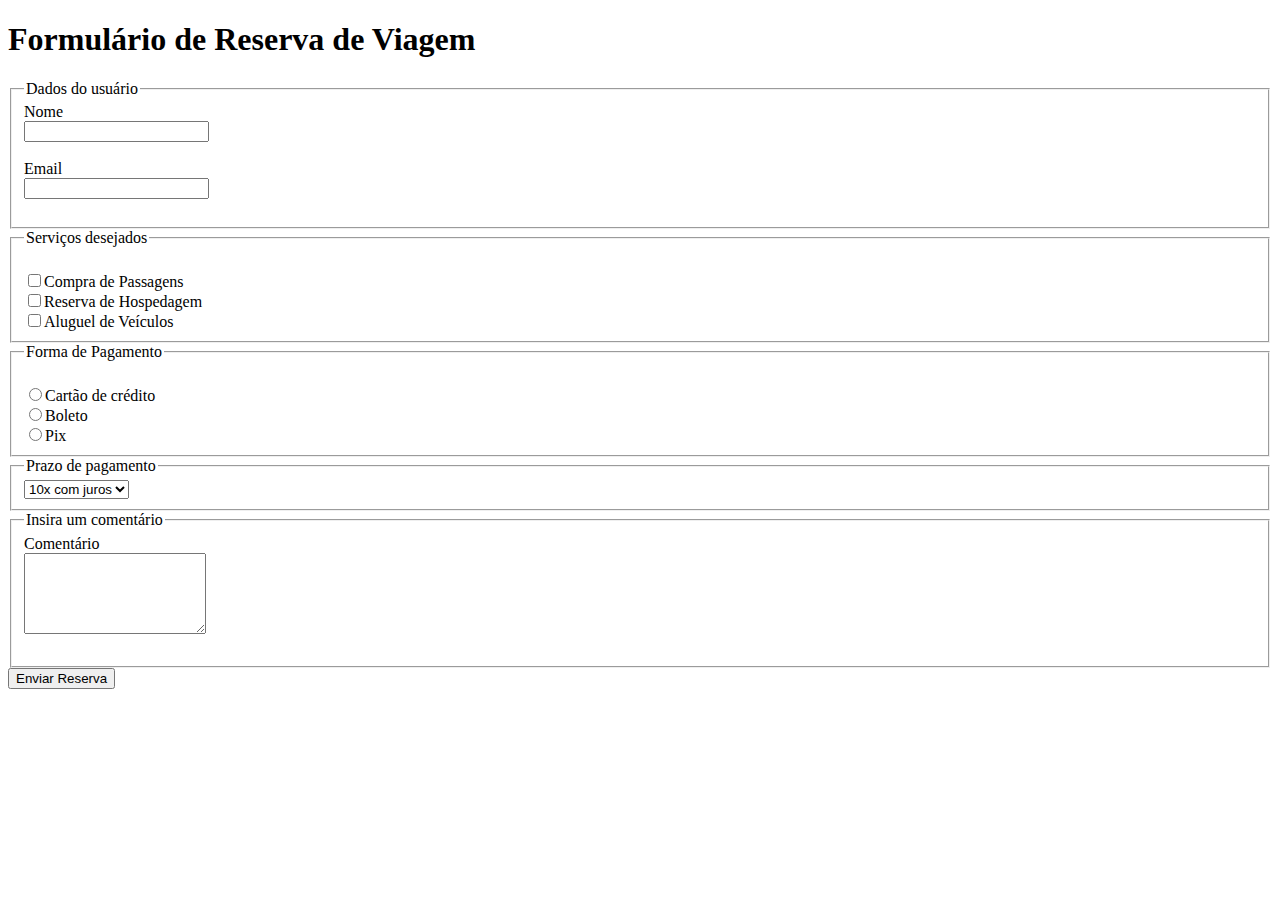
<file: reserva.html>
<!DOCTYPE html>
<html lang="pt-BR">
<head>
    <meta charset="UTF-8">
    <meta name="viewport" content="width=device-width, initial-scale=1.0">
    <title>Formulário de Reserva de Viagem Avançado</title>
</head>

<h1>Formulário de Reserva de Viagem</h1>

<form method="GET" action="">

    <fieldset>
        <legend>Dados do usuário</legend>
        <label>Nome</label><br>
        <input type="text" name="nome"><br><br>

        <label>Email</label><br>
        <input type="email" required name="email"><br><br>
    </fieldset>

    <fieldset>
        <legend>Serviços desejados</legend>
        <label>
            <br><input type="checkbox" name="passagens" value="Passagens">Compra de Passagens
        </label>
        <label>
            <br><input type="checkbox" name="hospedagem" value="Hospedagem">Reserva de Hospedagem
        </label>
        <label>
            <br><input type="checkbox" name="veículos" value="Veículo">Aluguel de Veículos<br>
        </label> 
    </fieldset>

    <fieldset>
        <legend>Forma de Pagamento</legend>
        <label>
            <br><input type="radio" name="formaPagamento" value="Cartão de crédito">Cartão de crédito
        </label>
        <label>
            <br><input type="radio" name="formaPagamento" value="Boleto">Boleto
        </label>
        <label>
            <br><input type="radio" name="formaPagamento" value="Pix">Pix 
        </label>
    </fieldset>

    <fieldset>
        <legend>Prazo de pagamento</legend>
        <select name="prazoPagamento">
            <option value="aVista">À vista</option>
            <option value="5x">5x sem juros</option>
            <option value="10x" selected>10x com juros</option>
        </select> 
    </fieldset>

    <fieldset>
        <label>Comentário</label><br>
        <Legend>Insira um comentário</Legend>
            <textarea rows="5" name="comentário"></textarea><br><br>
    </fieldset>

    <input type="submit" value="Enviar Reserva">
</form>
</html>
</file>
<file: style.css>
h1{
    font-size: 63px;
    color:#303030;
    padding: 15px;
    color: white;
    text-align: center;
}

h2{
    font-size: 24px;
    text-transform: uppercase;
    color: #303030;
    font-weight: 600;
}

.carousel-caption h5{
    font-size: 80px;
    color: #ffc107;
    text-shadow: 2px 2px 2px black;
}
</file>
<file: style7.css>
li{
    color: purple; margin: 15px 0;
}
</file>
